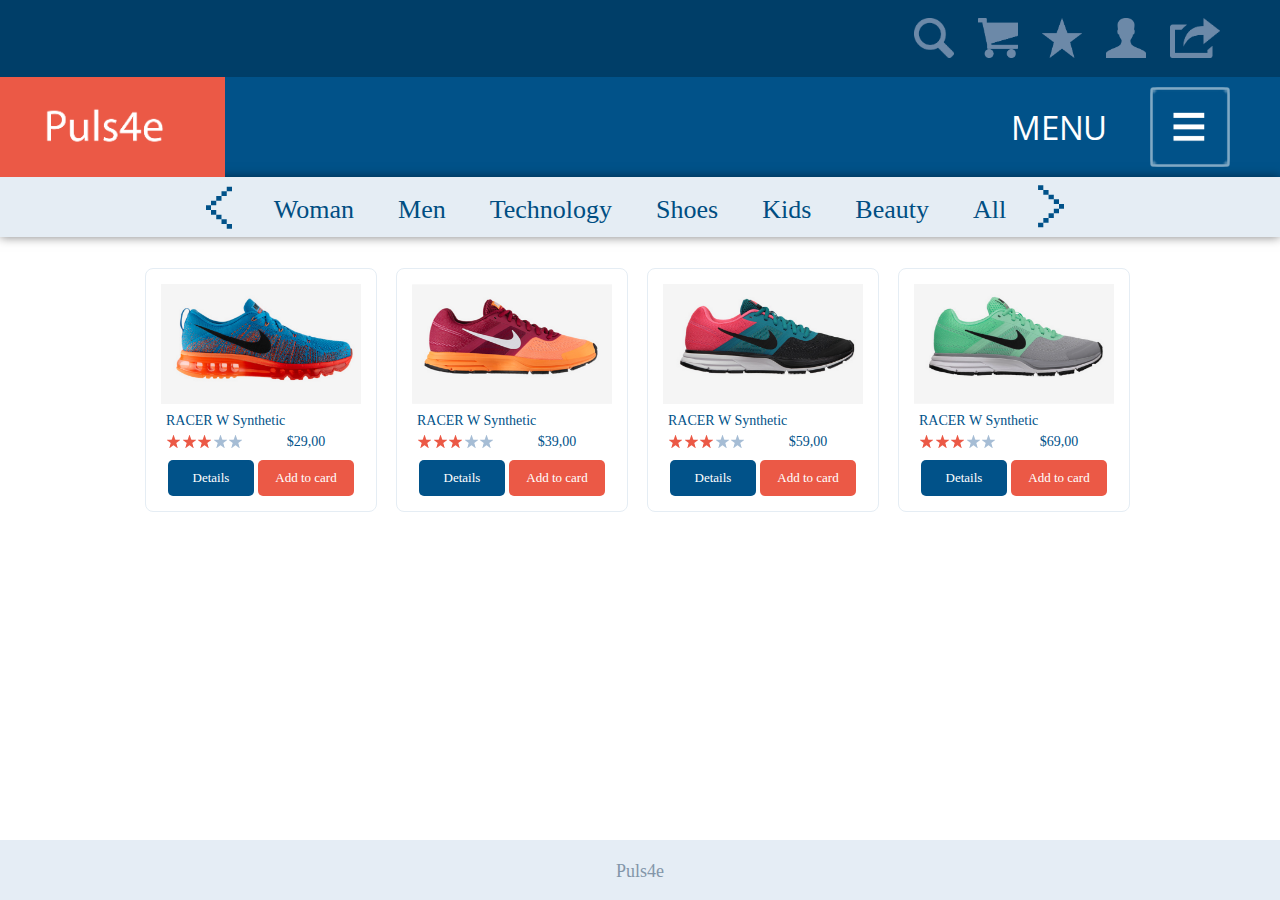
<file: index.html>
<!DOCTYPE HTML>
<html>
<head>
	<meta charset="utf-8">
	<title>Page</title>
	<link rel="stylesheet" type="text/css" href="css/style.css">
	<link href='http://fonts.googleapis.com/css?family=Open+Sans' rel='stylesheet' type='text/css'>
</head>
<body>
	<header>
		<div class="top">
			<ul>
				<li><a href=""><div class="link1"><p class="no_text">Search</p></div></a></li>
				<li><a href=""><div class="link2"><p class="no_text">Cart</p></div></a></li>
				<li><a href=""><div class="link3"><p class="no_text">Export</p></div></a></li>
				<li><a href=""><div class="link4"><p class="no_text">Star</p></div></a></li>
				<li><a href=""><div class="link5"><p class="no_text">User</p></div></a></li>
			</ul>
		</div>
		<div class="top2 clearfix">
			<a href="index.html"><img src="img/logo.png"></a>
			<a href=""><div class="btn"><p class="no_text">Menu</p></div></a>
			<div class="menu">MENU</div>
		</div>
	</header>
	<nav>
		<a href=""><div class="str1"><p class="no_text">Left</p></div></a>
		<ul>
			<li><a href="">Woman</a></li>
			<li><a href="">Men</a></li>
			<li><a href="">Technology</a></li>
			<li><a href="">Shoes</a></li>
			<li><a href="">Kids</a></li>
			<li><a href="">Beauty</a></li>
			<li><a href="">All</a></li>
		</ul>
		<a href=""><div class="str2"><p class="no_text">Reight</p></div></a>
	</nav>
	<section class="gallery">
		<ul class="osn1">
			<li>
				<figure>
					<a href="product1.html"><img src="img/img1.png" alt="Картинка 1"></a>
					<figcaption>
						<a href="product1.html"><p class="text">RACER W Synthetic</p></a>
						<p class="zvezda">$29,00</p>
						<a href="product1.html" class="blue">Details</a>
						<a href="product1.html" class="red">Add to card</a>
					</figcaption>
				</figure>
				<figure class="hovs1 clearfix"> <!--То, что выводится при наведении-->
					<a href="product1.html"><img src="img/img1.png" alt="Картинка 1"></a>
					<figcaption>
						<a href="product1.html"><p class="text_hover">RACER W Synthetic</p></a>
						<p class="text_bl">All facts established in geometry are expressed in the form of propositions. The propositions that we take for granted without proof are called assumptions. Definitions are propositions which explain what meaning one attributes to a name or expression. Axioms are those facts which are accepted without proof. Propositions that can be logically deduced from the assumptions are often called theorems. In any theorem one can distinguish two parts: the hypothesis and the conclusion. </p>
						<p class="zvezda_hover">$29,00</p>
						<a href="product1.html" class="red">Add to card</a>
					</figcaption>
				</figure>
			</li>
			<li>
				<figure>
					<a href=""><img src="img/img2.png" alt="Картинка 2"></a>
					<figcaption>
						<a href=""><p class="text">RACER W Synthetic</p></a>
						<p class="zvezda">$39,00</p>
						<a href="product1.html" class="blue">Details</a>
						<a href="product1.html" class="red">Add to card</a>
					</figcaption>
				</figure>
				<figure class="hovs1 clearfix">
					<a href="product1.html"><img src="img/img2.png" alt="Картинка 2"></a>
					<figcaption>
						<a href="product1.html"><p class="text_hover">RACER W Synthetic</p></a>
						<p class="text_bl">All facts established in geometry are expressed in the form of propositions. The propositions that we take for granted without proof are called assumptions. Definitions are propositions which explain what meaning one attributes to a name or expression. Axioms are those facts which are accepted without proof. Propositions that can be logically deduced from the assumptions are often called theorems. In any theorem one can distinguish two parts: the hypothesis and the conclusion. </p>
						<p class="zvezda_hover">$39,00</p>
						<a href="product1.html" class="red">Add to card</a>
					</figcaption>
				</figure>
			</div>
			</li>
			<li>
				<figure>
					<a href=""><img src="img/img3.png" alt="Картинка 3"></a>
					<figcaption>
						<a href=""><p class="text">RACER W Synthetic</p></a>
						<p class="zvezda">$59,00</p>
						<a href="" class="blue">Details</a>
						<a href="" class="red">Add to card</a>
					</figcaption>
				</figure>
				<figure class="hovs1 clearfix">
					<a href="product1.html"><img src="img/img3.png" alt="Картинка 3"></a>
					<figcaption>
						<a href="product1.html"><p class="text_hover">RACER W Synthetic</p></a>
						<p class="text_bl">All facts established in geometry are expressed in the form of propositions. The propositions that we take for granted without proof are called assumptions. Definitions are propositions which explain what meaning one attributes to a name or expression. Axioms are those facts which are accepted without proof. Propositions that can be logically deduced from the assumptions are often called theorems. In any theorem one can distinguish two parts: the hypothesis and the conclusion. </p>
						<p class="zvezda_hover">$59,00</p>
						<a href="product1.html" class="red">Add to card</a>
					</figcaption>
				</figure>
			</li>
			<li>
				<figure>
					<a href=""><img src="img/img4.png" alt="Картинка 4"></a>
					<figcaption>
						<a href=""><p class="text">RACER W Synthetic</p></a>
						<p class="zvezda">$69,00</p>
						<a href="" class="blue">Details</a>
						<a href="" class="red">Add to card</a>
					</figcaption>
				</figure>
				<figure class="hovs1 clearfix">
					<a href="product1.html"><img src="img/img4.png" alt="Картинка 4"></a>
					<figcaption>
						<a href="product1.html"><p class="text_hover">RACER W Synthetic</p></a>
						<p class="text_bl">All facts established in geometry are expressed in the form of propositions. The propositions that we take for granted without proof are called assumptions. Definitions are propositions which explain what meaning one attributes to a name or expression. Axioms are those facts which are accepted without proof. Propositions that can be logically deduced from the assumptions are often called theorems. In any theorem one can distinguish two parts: the hypothesis and the conclusion. </p>
						<p class="zvezda_hover">$69,00</p>
						<a href="product1.html" class="red">Add to card</a>
					</figcaption>
				</figure>
			</li>
		</ul>
	</section>
	<footer>
		<a href="index.html"><p>Puls4e</p></a>
	</footer>
</body>
</html>
</file>
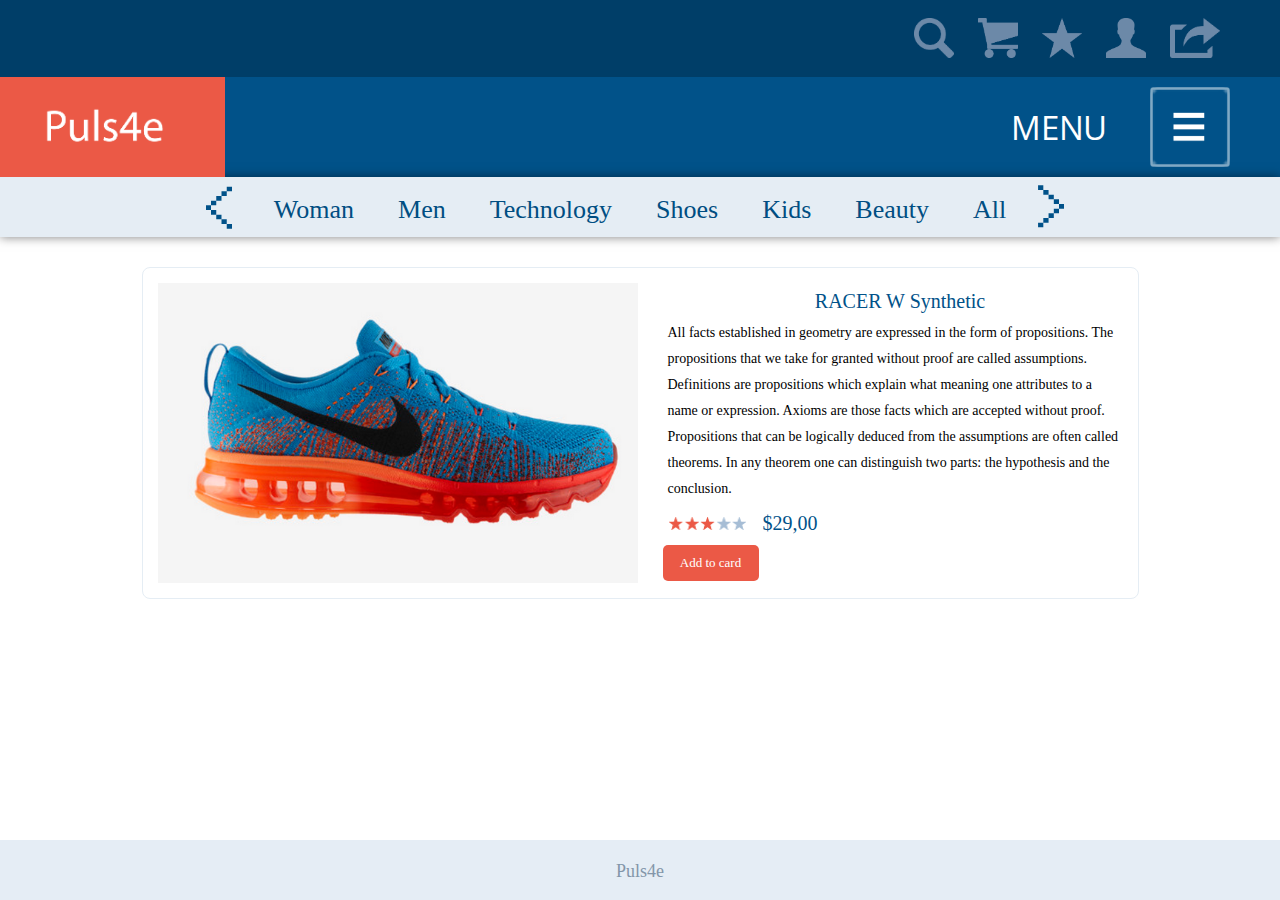
<file: product1.html>
<!DOCTYPE HTML>
<html>
<head>
	<meta charset="utf-8">
	<title>Page</title>
	<link rel="stylesheet" type="text/css" href="css/style.css">
	<link href='http://fonts.googleapis.com/css?family=Open+Sans' rel='stylesheet' type='text/css'>
</head>
<body>
	<header>
		<div class="top">
			<ul>
				<li><a href=""><div class="link1"><p class="no_text">Search</p></div></a></li>
				<li><a href=""><div class="link2"><p class="no_text">Cart</p></div></a></li>
				<li><a href=""><div class="link3"><p class="no_text">Export</p></div></a></li>
				<li><a href=""><div class="link4"><p class="no_text">Star</p></div></a></li>
				<li><a href=""><div class="link5"><p class="no_text">User</p></div></a></li>
			</ul>
		</div>
		<div class="top2 clearfix">
			<a href=""><img src="img/logo.png"></a>
			<a href=""><div class="btn"></div></a>
			<div class="menu">MENU</div>
		</div>
	</header>
	<nav>
		<a href=""><div class="str1"><p class="no_text">Left</p></div></a>
		<ul>
			<li><a href="">Woman</a></li>
			<li><a href="">Men</a></li>
			<li><a href="">Technology</a></li>
			<li><a href="">Shoes</a></li>
			<li><a href="">Kids</a></li>
			<li><a href="">Beauty</a></li>
			<li><a href="">All</a></li>
		</ul>
		<a href=""><div class="str2"><p class="no_text">Reight</p></div></a>
	</nav>
	<figure class="product clearfix"> <!--То, что выводится при наведении-->
		<a href="product1.html"><img src="img/img1.png" alt="Картинка 1"></a>
		<figcaption>
			<a href="product1.html"><p class="text_hover">RACER W Synthetic</p></a>
			<p class="text_bl">All facts established in geometry are expressed in the form of propositions. The propositions that we take for granted without proof are called assumptions. Definitions are propositions which explain what meaning one attributes to a name or expression. Axioms are those facts which are accepted without proof. Propositions that can be logically deduced from the assumptions are often called theorems. In any theorem one can distinguish two parts: the hypothesis and the conclusion. </p>
			<p class="zvezda_hover">$29,00</p>
			<a href="product1.html" class="red">Add to card</a>
		</figcaption>
	</figure>
	<footer>
		<a href="index.html"><p>Puls4e</p></a>
	</footer>
</body>
</html>
</file>
<file: css/style.css>
body{
  margin: -16px 0 0 0;
  padding: 0;
}
li{
  list-style-type: none;
}
a{
  text-decoration: none;
}
p{
  margin: 0;
}
.clearfix{
  content: "";
  display: table;
  clear: both;
}

/************Первая часть header**********************/
.top{
  text-align: right;
  padding: 8px 50px 0 0;
  background-color: rgb( 0, 62, 104 );
  height: 85px;
}
.top li{
  padding: 10px;
  display: inline-block;
}
.no_text{
  display: none;
}
.link1{
  width: 40px;
  height: 40px;
	background: url('../img/link1.png') no-repeat;
	background-size: 40px 40px;
}
.link2{
  width: 40px;
  height: 40px;
  background: url('../img/links2.png') no-repeat;
  background-size: 40px 40px;
}
.link3{
	width: 40px;
  height: 40px;
  background: url('../img/link3.png') no-repeat;
  background-size: 40px 40px;
}
.link4{
	width: 40px;
  height: 40px;
  background: url('../img/link4.png') no-repeat;
  background-size: 40px 40px;
}
.link5{
	width: 50px;
  height: 40px;
  background: url('../img/link5.png') no-repeat;
  background-size: 50px 40px;
}
.link1:hover{
  width: 40px;
  height: 40px;
  background: url('../img/links1.png') no-repeat;
  background-size: 40px 40px;
}
.link2:hover{
  width: 40px;
  height: 40px;
  background: url('../img/link2.png') no-repeat;
  background-size: 40px 40px;
}
.link3:hover{
  width: 40px;
  height: 40px;
  background: url('../img/links3.png') no-repeat;
  background-size: 40px 40px;
}
.link4:hover{
  width: 40px;
  height: 40px;
  background: url('../img/links4.png') no-repeat;
  background-size: 40px 40px;
}
.link5:hover{
  width: 50px;
  height: 40px;
  background: url('../img/links5.png') no-repeat;
  background-size: 50px 40px;
}

/******************Вторая часть header***************/
.top2{ 
  width: 100%;
  height: 100px;
  background-color: rgb( 1, 82, 137 );
}
header img{
  height: 100px;
  width: 225px;
  float: left;
}
.menu{
  font-size: 130px;
  font-family: "Open Sans";
  color: rgb( 255, 255, 255 );
  text-transform: uppercase;
  line-height: 0.643;
  -moz-transform: matrix( 0.25,0,0,0.25,0,0);
  -webkit-transform: matrix( 0.25,0,0,0.25,0,0);
  -ms-transform: matrix( 0.25,0,0,0.25,0,0);
  float: right;
  vertical-align: middle;
  line-height: 100px;
  margin-right: -100px;
}
.btn{
  width: 80px;
  height: 80px;
  background: url('../img/knopka.png') no-repeat;
  background-size: 80px 80px;
  margin-top: 10px;
  margin-right: 50px;
  float: right;
}

/************************************Nav*********************************/
nav{
  text-align: center;
  box-shadow: 0 0 10px rgba(0,0,0,0.5);
  height: 60px;
  width: 100%;
  background-color: rgb( 229, 237, 244 );
}
.str1{
  height: 60px;
  background: url('../img/strelka.png') left no-repeat;
  background-size: 40px 50px;
  padding-left: 50px;
  /*border-right: 1px solid rgb( 0, 78, 130 );*/
}
.str2{
  height: 60px;
  width: 50px;
  background: url('../img/strelka1.png') left no-repeat;
  background-size: 40px 50px;
  /*border-left: 1px solid rgb( 0, 78, 130 );*/
}
nav>a{
  display: inline-block;
}
nav ul{
  padding: 0;
  margin-top: -27px;
  display: inline-block;
  vertical-align: middle;
  line-height: 60px;
}
nav li{
  display: inline-block;
}
nav ul a{
  padding: 20px;
  font-size: 26px;
  font-family: "Myriad Pro";
  color: rgb( 0, 78, 130 );
}
nav a:hover{
  color: #eb5946;
}
.str1:hover{
  height: 60px;
  background: url('../img/strelkaS.png') left no-repeat;
  background-size: 40px 50px;
  padding-left: 50px;
  /*border-right: 1px solid #eb5946;*/
}
.str2:hover{
  height: 60px;
  width: 50px;
  background: url('../img/strelka1S.png') left no-repeat;
  /*border-left: 1px solid #eb5946;*/
  background-size: 40px 50px;
}


/***********************************************Основная часть**************************************/
body>section{
  box-shadow: 10 0 10px rgba(0,0,0,0.5);
  width: 100%;
  margin-top:-15px;
}
.osn1{
  padding: 20px 0;
	width: 100%;
  text-align: center;
  margin-bottom: 90px;
}
.osn1 li{
  display: inline-block;
  height: 300px;
  margin-left: -5px;
}
figure{
	margin: 10px;
}
.zvezda{
	background: url('../img/zvezda.png') no-repeat 5px;
	padding-left: 90px;
	font-size: 14px;
	font-family: "Myriad Pro";
	color: rgb( 1, 82, 137 );
}
.text{
  font-size: 14px;
  font-family: "Myriad Pro";
  color: rgb( 1, 82, 137 );
  line-height: 1.857;
  text-align: left;
  padding-left: 5px;
}

.text1{
  font-size: 13px;
  font-family: "Raleway";
  color: rgb( 255, 255, 255 );
  line-height: 36px;
  text-align: center;
  vertical-align: middle;
}
.blue{
  margin-top: 10px;
  border-radius: 5px;
  background-color: rgb( 1, 82, 137 );
  width: 86px;
  height: 36px;
  font-size: 13px;
  font-family: "Raleway";
  color: rgb( 255, 255, 255 );
  line-height: 36px;
  text-align: center;
  vertical-align: middle;
  display: inline-block;
}
.red{
  margin-top: 10px;
  border-radius: 5px;
  background-color: rgb( 235, 89, 70 );
  width: 96px;
  height: 36px;
  font-size: 13px;
  font-family: "Raleway";
  color: rgb( 255, 255, 255 );
  line-height: 36px;
  text-align: center;
  vertical-align: middle;
  display: inline-block;
}
.osn1 figure{
	padding: 15px;
  border-style: solid;
  border-width: 1px;
  border-color: rgb( 229, 237, 244 );
  border-radius: 8px;
  background-color: rgb( 255, 255, 255 );
  width: 200px;
}
.osn1 img{
  width: 200px;
  height: 120px;
}
.gallery img{
-webkit-transition-duration: 0.5s;
-moz-transition-duration: 0.5s; 
-o-transition-duration: 0.5s; 
}
.gallery img:hover{
box-shadow: 0 0 10px gray;
-webkit-box-shadow:0px 0px 10px gray; 
-moz-box-shadow:0px 0px 10px gray; 
}

/*Вторая часть*/
.hovs1{
  display: none;
}
.osn1 li:hover .hovs1{
  display: block;
  position: absolute;
  top: 530px;
  left: 167px;
  width: 965px;
  margin-bottom: 80px;
}
.hovs1 img{
  width: 480px;
  height: 300px;
  float: left;
}
.text_hover{
  font-size: 20px;
  font-family: "Myriad Pro";
  color: rgb( 1, 82, 137 );
  line-height: 1.857;
  text-align: center;
  padding-left: 15px;
}
.osn1 li:hover .hovs1 figcaption{
  width: 460px;
  padding-left: 25px;
  float: left;
}
.zvezda_hover{
  background: url('../img/zvezda.png') no-repeat 5px;
  background-size: 80px 16px;
  padding-left: 100px;
  text-align: left;
  margin-top: 10px;
  font-size: 20px;
  font-family: "Myriad Pro";
  color: rgb( 1, 82, 137 );
}
.text_bl{
  font-size: 14px;
  font-family: "Myriad Pro";
  color: black;
  line-height: 1.857;
  text-align: left;
  padding-left: 5px;
}
/*******************************Footer**********************************/
footer{
  background-color: rgb( 229, 237, 245 );
  width: 100%;
  height: 60px;
  bottom: 0;
  position: fixed;
}
footer p{
  margin-top: 15px;
  font-size: 18px;
  font-family: "Myriad Pro";
  color: rgb( 131, 150, 169 );
  line-height: 1.846;
  text-align: center;
}

/*************************Для продуктов*******************************/
.product{
  width: 965px;
  padding: 15px;
  border-style: solid;
  border-width: 1px;
  border-color: rgb( 229, 237, 244 );
  border-radius: 8px;
  background-color: rgb( 255, 255, 255 );
  margin: 80px auto;
  margin-top: 30px;
}
.product img{
  width: 480px;
  height: 300px;
  float: left;
}
.product figcaption{
  width: 460px;
  padding-left: 25px;
  float: left;
}
</file>
